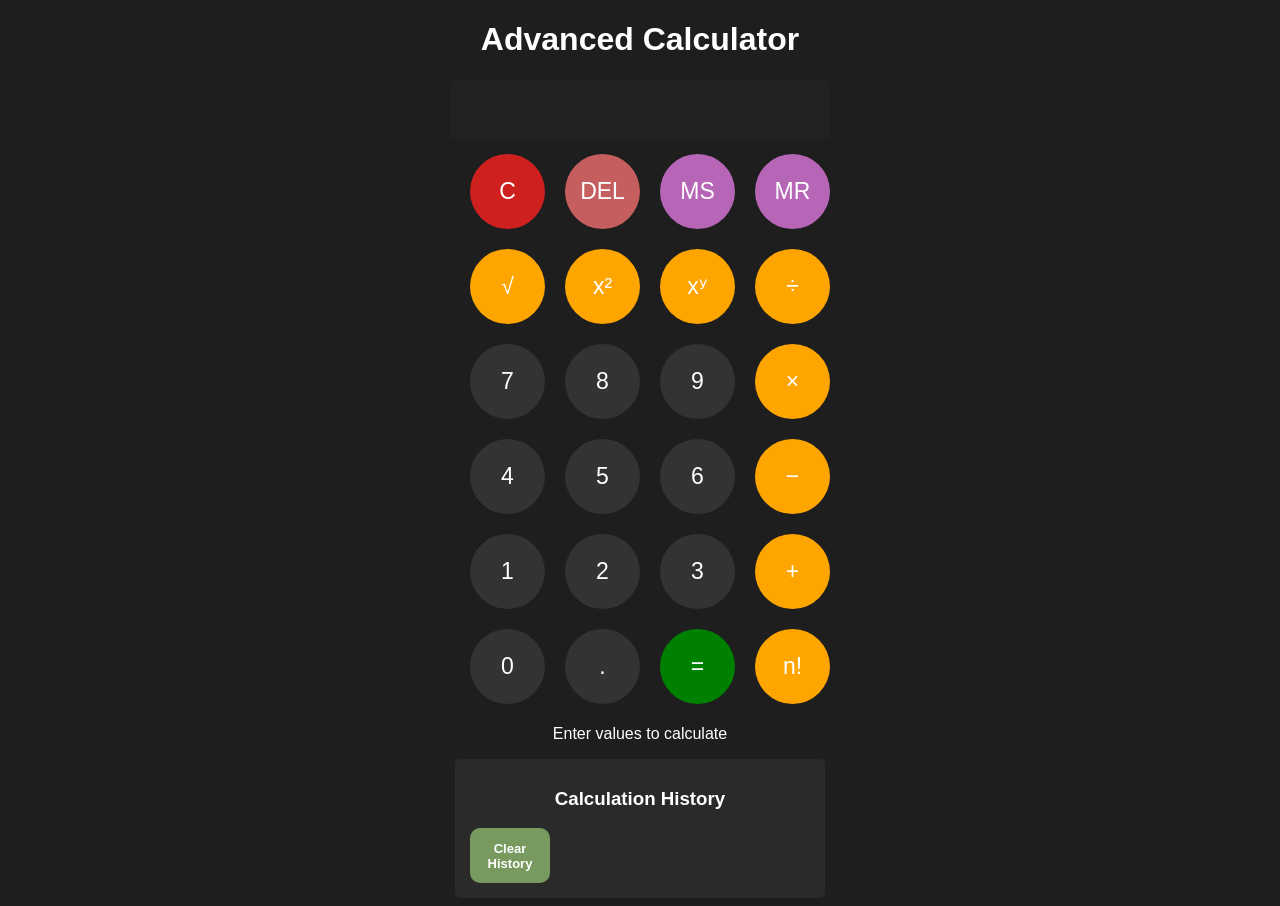
<file: index.html>
<!DOCTYPE html>
<html lang="en">
<head>
    <meta charset="UTF-8">
    <meta name="viewport" content="width=device-width, initial-scale=1.0">
    <title>Calculator</title>
    <link rel="stylesheet" href="style.css">
    <style>
    </style>
</head>
<body>
    <h1>Advanced Calculator</h1>
    <input type="text" id="display" readonly>
    <div class="calculator-grid">
        <button onclick="clearCalculation()" class="clear">C</button>
        <button onclick="deleteLast()" class="delete">DEL</button>
        <button onclick="memorySave()" class="memory">MS</button>
        <button onclick="memoryRecall()" class="memory">MR</button>
        <button onclick="squareRoot()" class="operator">√</button>
        <button onclick="square()" class="operator">x²</button>
        <button onclick="power()" class="operator">xʸ</button>
        <button onclick="appendOperator('/')" class="operator">÷</button>
        <button onclick="appendValue('7')">7</button>
        <button onclick="appendValue('8')">8</button>
        <button onclick="appendValue('9')">9</button>
        <button onclick="appendOperator('*')" class="operator">×</button>
        <button onclick="appendValue('4')">4</button>
        <button onclick="appendValue('5')">5</button>
        <button onclick="appendValue('6')">6</button>
        <button onclick="appendOperator('-')" class="operator">−</button>
        <button onclick="appendValue('1')">1</button>
        <button onclick="appendValue('2')">2</button>
        <button onclick="appendValue('3')">3</button>
        <button onclick="appendOperator('+')" class="operator">+</button>
        <button onclick="appendValue('0')" class="zero">0</button>
        <button onclick="appendValue('.')">.</button>
        <button onclick="calculateResult()" class="equals">=</button>
        <button onclick="factorial()" class="operator">n!</button>
    </div>
    <p class="js-calculation-result">Enter values to calculate</p>
    <div class="history">
        <h3>Calculation History</h3>
        <ul id="history-list"></ul>
        <button onclick="clearHistory()" class="clear-history">Clear History</button>
    </div>

    <script src="script.js">
    </script>
</body>
</html>
</file>
<file: style.css>
body {
    font-family: Arial, sans-serif;
    text-align: center;
    background-color: #1e1e1e;
    color: white;
    overflow-x: hidden;
}
.calculator-grid {
    display: grid;
    grid-template-columns: repeat(4, 1fr);
    gap: 10px;
    max-width: 350px;
    margin: auto;
}
button {
    margin: 5px;
    font-size: 23px;
    cursor: pointer;
    border: none;
    width: 75px;
    height: 75px;
    border-radius: 50%;
    background-color: #333;
    color: white;
}
button.operator {
    background-color: orange;
}
button.equals {
    background-color: green;
}
button.clear {
    background-color: rgb(207, 32, 32);
}
button.delete {
    background-color: rgb(197, 95, 95);
}
button.memory {
    background-color: rgb(183, 101, 183);
}
#display {
width: 100%;
max-width: 350px; /* Ensures input doesn't exceed calculator width */
padding: 15px;
font-size: 25px;
text-align: right;
margin-bottom: 10px;
background-color: #222;
color: white;
border: none;
border-radius: 5px;
}


.history {
    margin-top: 20px;
    text-align: left;
    max-width: 350px;
    margin: auto;
    background: #2a2a2a;
    padding: 10px;
    border-radius: 5px;

}
.history h3 {
    text-align: center;
}
.history ul {
    list-style: none;
    padding: 0;
}
.history li {
    padding: 5px;
    border-bottom: 1px solid #444;
}
.clear-history {
    display: flex;
    align-items: center;
    justify-content: center;
    padding: 13px 40px;
    font-size: 13px;
    font-weight: bold;
    background-color: rgb(120, 154, 95);
    border-radius: 10px;
    width: 55px;
    height: 55px;
    text-align: center;
}
</file>
